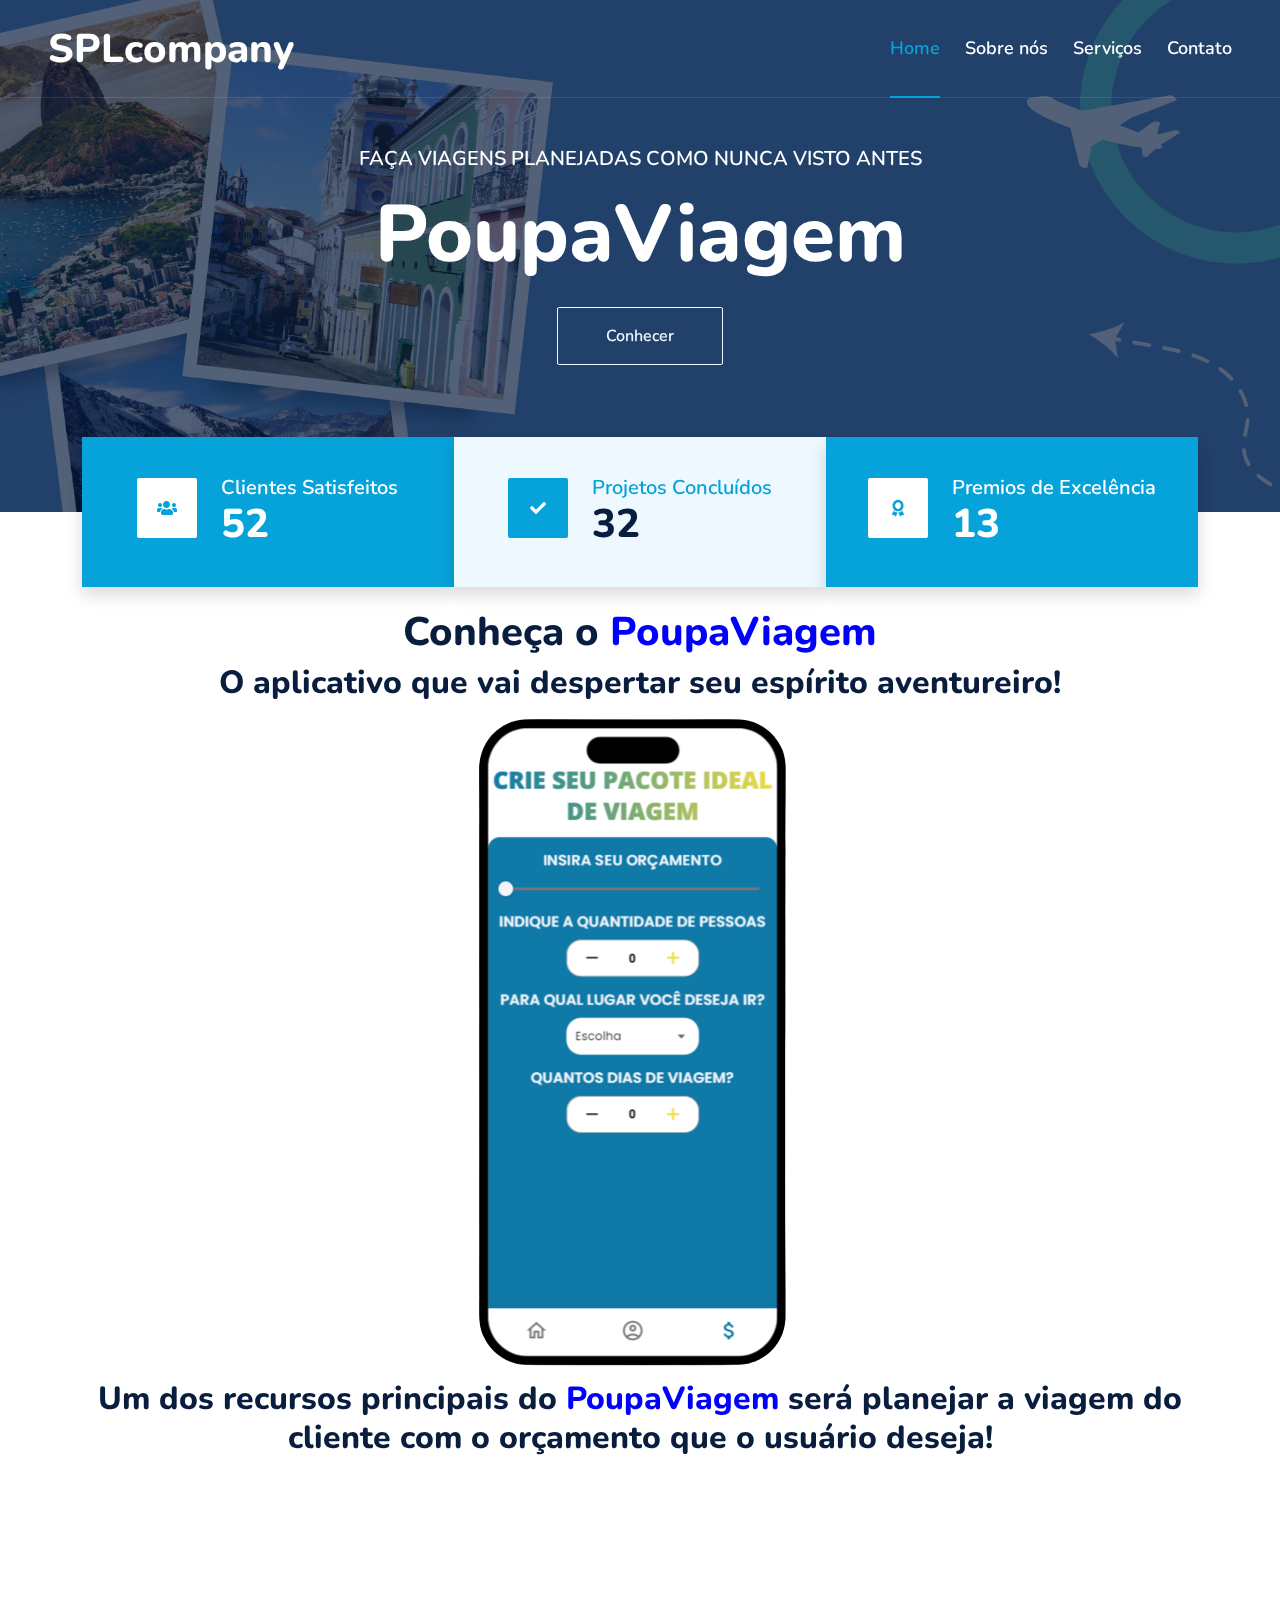
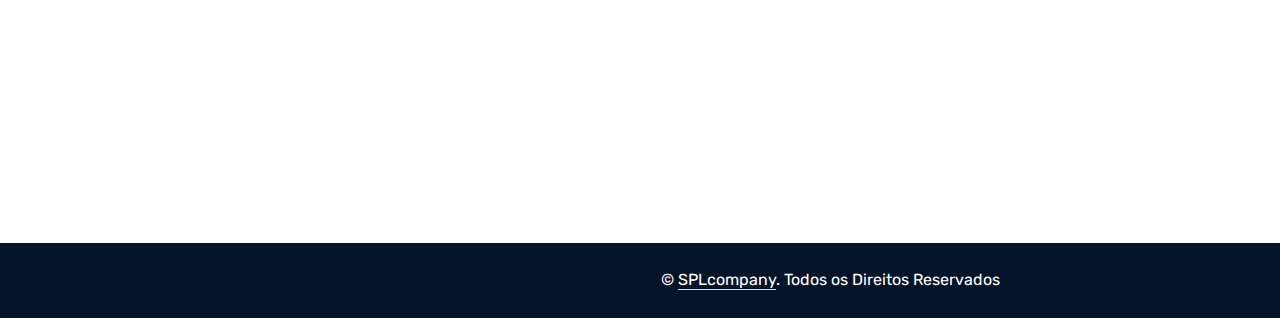
<file: index.html>
<?php

$servidor = "sql311.epizy.com";
$utilizador = "epiz_33761727";
$password = "L09bLqM3aZvh4PY";
$basedados = "epiz_33761727_contato";

$con = new mysqli($servidor, $utilizador,	$password,	$basedados);

if(isset($_POST['submit'])){
  
  $name = $_POST['name'];
  $email = $_POST['email'];
  $tel = $_POST['tel'];
  $subject = $_POST['subject'];

  $result = mysqli_query($con, "INSERT INTO users(name, email, tel, subject) 
      VALUES('$name', '$email', '$tel', '$subject')");
  header("Location: contato.php");
  exit;
};


?>


<!DOCTYPE html>
<html lang="en">

<head>
    <meta charset="utf-8">
    <title>SPLcompany</title>
    <meta content="width=device-width, initial-scale=1.0" name="viewport">
    <meta content="Free HTML Templates" name="keywords">
    <meta content="Free HTML Templates" name="description">

    <!-- Favicon -->
    <link href="img/favicon.ico" rel="icon">

    <!-- Google Web Fonts -->
    <link rel="preconnect" href="https://fonts.googleapis.com">
    <link rel="preconnect" href="https://fonts.gstatic.com" crossorigin>
    <link href="https://fonts.googleapis.com/css2?family=Nunito:wght@400;600;700;800&family=Rubik:wght@400;500;600;700&display=swap" rel="stylesheet">

    <!-- Icon Font Stylesheet -->
    <link href="https://cdnjs.cloudflare.com/ajax/libs/font-awesome/5.10.0/css/all.min.css" rel="stylesheet">
    <link href="https://cdn.jsdelivr.net/npm/bootstrap-icons@1.4.1/font/bootstrap-icons.css" rel="stylesheet">

    <!-- Libraries Stylesheet -->
    <link href="lib/owlcarousel/assets/owl.carousel.min.css" rel="stylesheet">
    <link href="lib/animate/animate.min.css" rel="stylesheet">

    <!-- Customized Bootstrap Stylesheet -->
    <link href="css/bootstrap.min.css" rel="stylesheet">

    <!-- Template Stylesheet -->
    <link href="css/style.css" rel="stylesheet">
</head>

<body>
    <!-- Spinner Start -->
    <div id="spinner" class="show bg-white position-fixed translate-middle w-100 vh-100 top-50 start-50 d-flex align-items-center justify-content-center">
        <div class="spinner"></div>
    </div>
    <!-- Spinner End -->


    <!-- Topbar Start -->
   
    <!-- Topbar End -->


    <!-- Navbar & Carousel Start -->
    <div class="container-fluid position-relative p-0">
        <nav class="navbar navbar-expand-lg navbar-dark px-5 py-3 py-lg-0">
            <a href="index.html" class="navbar-brand p-0">
                <h1 class="m-0"></i>SPLcompany</h1>
            </a>
            <button class="navbar-toggler" type="button" data-bs-toggle="collapse" data-bs-target="#navbarCollapse">
                <span class="fa fa-bars"></span>
            </button>
            <div class="collapse navbar-collapse" id="navbarCollapse">
                <div class="navbar-nav ms-auto py-0">
                    <a href="index.html" class="nav-item nav-link active">Home</a>
                    <a href="about.html" class="nav-item nav-link">Sobre nós</a>
                    <a href="service.html" class="nav-item nav-link">Serviços</a>
                    <a href="contact.html" class="nav-item nav-link">Contato</a>
                </div>
            </div>
        </nav>

        <div id="header-carousel" class="carousel slide carousel-fade" data-bs-ride="carousel">
            <div class="carousel-inner">
                <div class="carousel-item active">
                    <img class="w-100" src="img/banner1.png" alt="Image">
                    <div class="carousel-caption d-flex flex-column align-items-center justify-content-center">
                        <div class="p-3" style="max-width: 900px;">
                            <h5 class="text-white text-uppercase mb-3 animated slideInDown">Faça viagens planejadas como nunca visto antes</h5>
                            <h1 class="display-1 text-white mb-md-4 animated zoomIn">PoupaViagem</h1>
                            <a href="#header" class="btn btn-outline-light py-md-3 px-md-5 animated slideInRight">Conhecer</a>
                        </div>
                    </div>
                </div>
                <!-- <div class="carousel-item">
                    <img class="w-100" src="img/carousel-2.jpg" alt="Image">
                    <div class="carousel-caption d-flex flex-column align-items-center justify-content-center">
                        <div class="p-3" style="max-width: 900px;">
                            <h5 class="text-white text-uppercase mb-3 animated slideInDown">Creative & Innovative</h5>
                            <h1 class="display-1 text-white mb-md-4 animated zoomIn">Creative & Innovative Digital Solution</h1>
                            <a href="quote.html" class="btn btn-primary py-md-3 px-md-5 me-3 animated slideInLeft">Free Quote</a>
                            <a href="" class="btn btn-outline-light py-md-3 px-md-5 animated slideInRight">Contact Us</a>
                        </div>
                    </div>
                </div> -->
            </div>
            <!-- <button class="carousel-control-prev" type="button" data-bs-target="#header-carousel"
                data-bs-slide="prev">
                <span class="carousel-control-prev-icon" aria-hidden="true"></span>
                <span class="visually-hidden">Previous</span>
            </button>
            <button class="carousel-control-next" type="button" data-bs-target="#header-carousel"
                data-bs-slide="next">
                <span class="carousel-control-next-icon" aria-hidden="true"></span>
                <span class="visually-hidden">Next</span>
            </button> -->
        </div>
    </div>
    <!-- Navbar & Carousel End -->


    <!-- Full Screen Search Start -->
    <div class="modal fade" id="searchModal" tabindex="-1">
        <div class="modal-dialog modal-fullscreen">
            <div class="modal-content" style="background: rgba(9, 30, 62, .7);">
                <div class="modal-header border-0">
                    <button type="button" class="btn bg-white btn-close" data-bs-dismiss="modal" aria-label="Close"></button>
                </div>
                <div class="modal-body d-flex align-items-center justify-content-center">
                </div>
            </div>
        </div>
    </div>
    <!-- Full Screen Search End -->


    <!-- Facts Start -->
    <div class="container-fluid facts py-5 pt-lg-0">
        <div class="container py-5 pt-lg-0">
            <div class="row gx-0">
                <div class="col-lg-4 wow zoomIn" data-wow-delay="0.1s">
                    <div class="bg-primary shadow d-flex align-items-center justify-content-center p-4" style="height: 150px;">
                        <div class="bg-white d-flex align-items-center justify-content-center rounded mb-2" style="width: 60px; height: 60px;">
                            <i class="fa fa-users text-primary"></i>
                        </div>
                        <div class="ps-4">
                            <h5 class="text-white mb-0">Clientes Satisfeitos</h5>
                            <h1 class="text-white mb-0" data-toggle="counter-up">147</h1>
                        </div>
                    </div>
                </div>
                <div class="col-lg-4 wow zoomIn" data-wow-delay="0.3s">
                    <div class="bg-light shadow d-flex align-items-center justify-content-center p-4" style="height: 150px;">
                        <div class="bg-primary d-flex align-items-center justify-content-center rounded mb-2" style="width: 60px; height: 60px;">
                            <i class="fa fa-check text-white"></i>
                        </div>
                        <div class="ps-4">
                            <h5 class="text-primary mb-0">Projetos Concluídos</h5>
                            <h1 class="mb-0" data-toggle="counter-up">91</h1>
                        </div>
                    </div>
                </div>
                <div class="col-lg-4 wow zoomIn" data-wow-delay="0.6s">
                    <div class="bg-primary shadow d-flex align-items-center justify-content-center p-4" style="height: 150px;">
                        <div class="bg-white d-flex align-items-center justify-content-center rounded mb-2" style="width: 60px; height: 60px;">
                            <i class="fa fa-award text-primary"></i>
                        </div>
                        <div class="ps-4">
                            <h5 class="text-white mb-0">Premios de Excelência</h5>
                            <h1 class="text-white mb-0" data-toggle="counter-up">37</h1>
                        </div>
                    </div>
                </div>
            </div>
        </div>
    </div>
    <!-- Facts Start -->
    <div class="container-fluid facts py-5 pt-lg-0">
        <div class="container py-5 pt-lg-0">
            <div class="row gx-0">
               <div id ="header" class="header text-center">
                <h1>Conheça o <font color="blue">PoupaViagem</font></h1>
                <h2>O aplicativo que vai despertar seu espírito aventureiro! </h2>
                <img src="img/budget.png" alt="Tela de Budget">
                <h2>Um dos recursos principais do <font color="blue">PoupaViagem</font> será planejar a viagem do cliente com o orçamento que o usuário deseja!</h2>
               </div>
            </div>
        </div>
    </div>
   


    <!-- Service Start -->
    
    <!-- Service End -->


    

    <!-- Footer Start -->
    <div class="container-fluid bg-dark text-light mt-5 wow fadeInUp" data-wow-delay="0.1s">
        <div class="container">
            <div class="row gx-5">
                <div class="col-lg-4 col-md-6 footer-about">
                    <div class="d-flex flex-column align-items-center justify-content-center text-center h-100 bg-primary p-4">
                        <a href="index.html" class="navbar-brand">
                            <h1 class="m-0 text-white">SPLcompany</h1>
                        </a>
                        <p class="mt-3 mb-4">Insira seu email para receberem noticias sobre o mundo da tecnologia</p>
                        <form action="">
                            <div class="input-group">
                                <input type="text" class="form-control border-white p-3" placeholder="Seu melhor email">
                                <button class="btn btn-dark">Inscrever-se</button>
                            </div>
                        </form>
                    </div>
                </div>
                <div class="col-lg-8 col-md-6">
                    <div class="row gx-5">
                        <div class="col-lg-4 col-md-12 pt-5 mb-5">
                            <div class="section-title section-title-sm position-relative pb-3 mb-4">
                                <h3 class="text-light mb-0">Fale Conosco</h3>
                            </div>
                            <div class="d-flex mb-2">
                                <i class="bi bi-envelope-open text-primary me-2"></i>
                                <p class="mb-0">splcompany@gmail.com</p>
                            </div>
                            <div class="d-flex mb-2">
                                <i class="bi bi-telephone text-primary me-2"></i>
                                <p class="mb-0">+55 12 99687 2975</p>
                            </div>
                        </div>
                    </div>
                </div>
            </div>
        </div>
    </div>
    <div class="container-fluid text-white" style="background: #061429;">
        <div class="container text-center">
            <div class="row justify-content-end">
                <div class="col-lg-8 col-md-6">
                    <div class="d-flex align-items-center justify-content-center" style="height: 75px;">
                        <p class="mb-0">&copy; <a class="text-white border-bottom" href="#">SPLcompany</a>. Todos os Direitos Reservados
						
						<!--/*** This template is free as long as you keep the footer author’s credit link/attribution link/backlink. If you'd like to use the template without the footer author’s credit link/attribution link/backlink, you can purchase the Credit Removal License from "https://htmlcodex.com/credit-removal". Thank you for your support. ***/-->
					
                    </div>
                </div>
            </div>
        </div>
    </div>
    <!-- Footer End -->


    <!-- Back to Top -->
    <a href="#" class="btn btn-lg btn-primary btn-lg-square rounded back-to-top"><i class="bi bi-arrow-up"></i></a>


    <!-- JavaScript Libraries -->
    <script src="https://code.jquery.com/jquery-3.4.1.min.js"></script>
    <script src="https://cdn.jsdelivr.net/npm/bootstrap@5.0.0/dist/js/bootstrap.bundle.min.js"></script>
    <script src="lib/wow/wow.min.js"></script>
    <script src="lib/easing/easing.min.js"></script>
    <script src="lib/waypoints/waypoints.min.js"></script>
    <script src="lib/counterup/counterup.min.js"></script>
    <script src="lib/owlcarousel/owl.carousel.min.js"></script>

    <!-- Template Javascript -->
    <script src="js/main.js"></script>
</body>

</html>
</file>
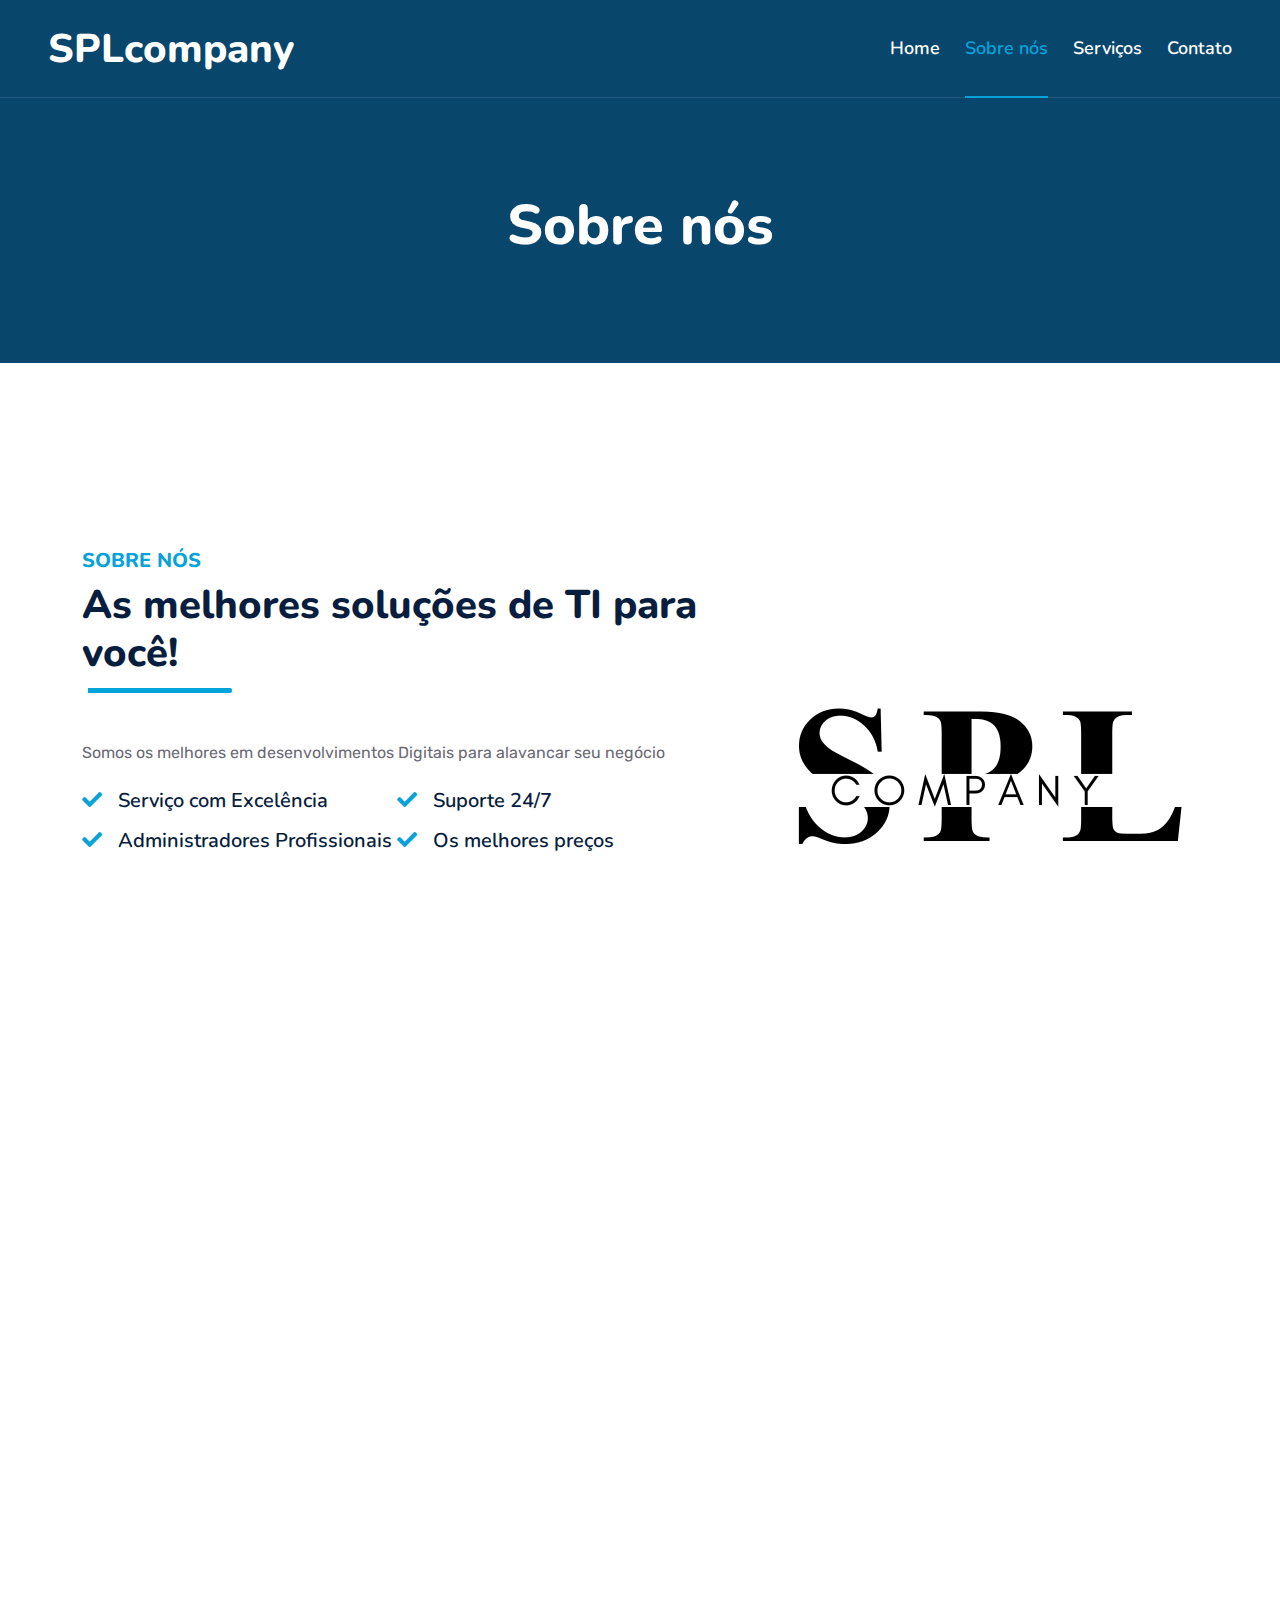
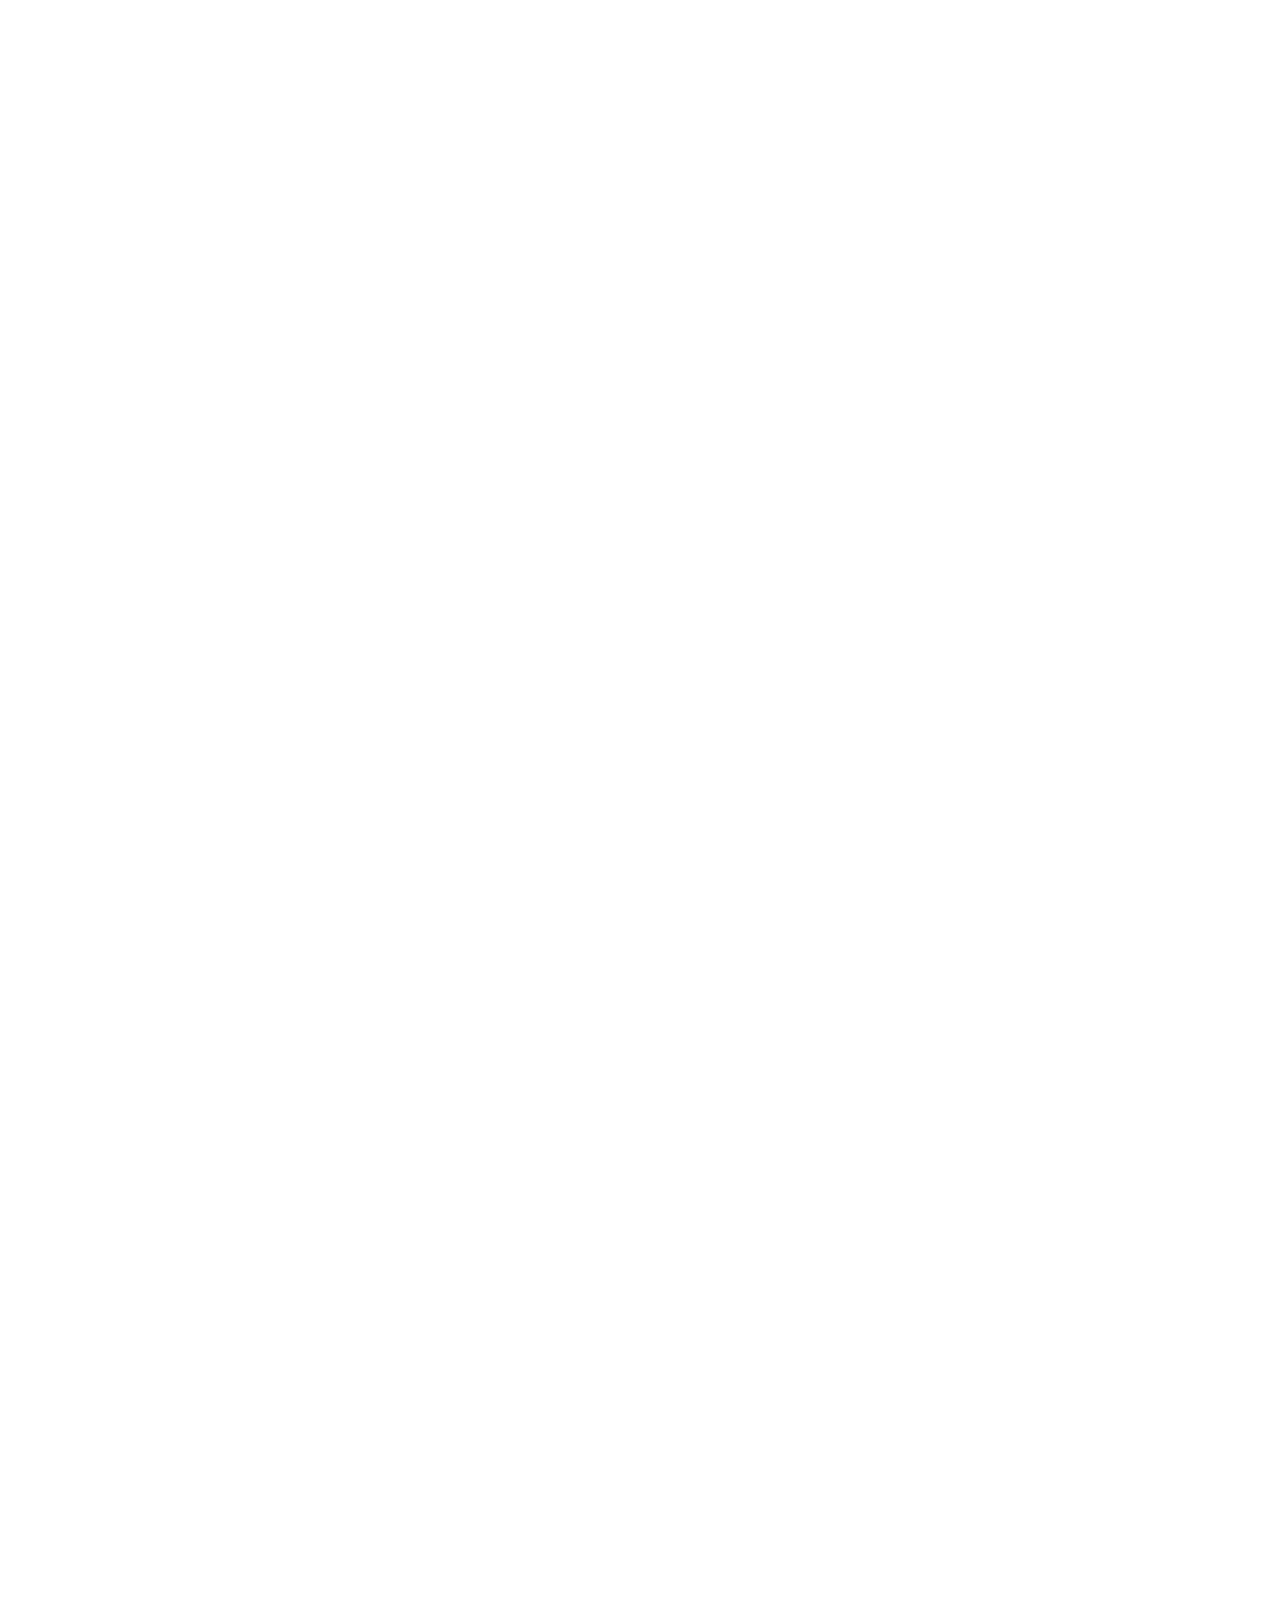
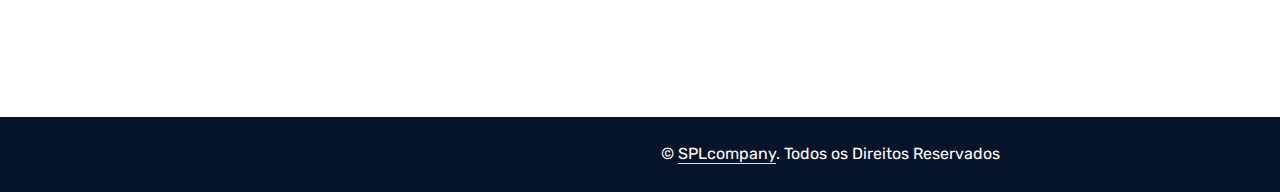
<file: about.html>
<!DOCTYPE html>
<html lang="en">

<head>
    <meta charset="utf-8">
    <title>SPLcompany</title>
    <meta content="width=device-width, initial-scale=1.0" name="viewport">
    <meta content="Free HTML Templates" name="keywords">
    <meta content="Free HTML Templates" name="description">

    <!-- Favicon -->
    <link href="img/favicon.ico" rel="icon">

    <!-- Google Web Fonts -->
    <link rel="preconnect" href="https://fonts.googleapis.com">
    <link rel="preconnect" href="https://fonts.gstatic.com" crossorigin>
    <link href="https://fonts.googleapis.com/css2?family=Nunito:wght@400;600;700;800&family=Rubik:wght@400;500;600;700&display=swap" rel="stylesheet">

    <!-- Icon Font Stylesheet -->
    <link href="https://cdnjs.cloudflare.com/ajax/libs/font-awesome/5.10.0/css/all.min.css" rel="stylesheet">
    <link href="https://cdn.jsdelivr.net/npm/bootstrap-icons@1.4.1/font/bootstrap-icons.css" rel="stylesheet">

    <!-- Libraries Stylesheet -->
    <link href="lib/owlcarousel/assets/owl.carousel.min.css" rel="stylesheet">
    <link href="lib/animate/animate.min.css" rel="stylesheet">

    <!-- Customized Bootstrap Stylesheet -->
    <link href="css/bootstrap.min.css" rel="stylesheet">

    <!-- Template Stylesheet -->
    <link href="css/style.css" rel="stylesheet">
</head>

<body>
    <!-- Spinner Start -->
    <div id="spinner" class="show bg-white position-fixed translate-middle w-100 vh-100 top-50 start-50 d-flex align-items-center justify-content-center">
        <div class="spinner"></div>
    </div>
    <!-- Spinner End -->


    <!-- Topbar Start -->
    
    <!-- Topbar End -->


    <!-- Navbar Start -->
    <div class="container-fluid position-relative p-0">
        <nav class="navbar navbar-expand-lg navbar-dark px-5 py-3 py-lg-0">
            <a href="index.html" class="navbar-brand p-0">
                <h1 class="m-0"></i>SPLcompany</h1>
            </a>
            <button class="navbar-toggler" type="button" data-bs-toggle="collapse" data-bs-target="#navbarCollapse">
                <span class="fa fa-bars"></span>
            </button>
            <div class="collapse navbar-collapse" id="navbarCollapse">
                <div class="navbar-nav ms-auto py-0">
                    <a href="index.html" class="nav-item nav-link">Home</a>
                    <a href="about.html" class="nav-item nav-link active">Sobre nós</a>
                    <a href="service.html" class="nav-item nav-link">Serviços</a>
                    <div class="nav-item dropdown">
                    <a href="contact.html" class="nav-item nav-link">Contato</a>
                </div>
            </div>
        </nav>

        <div class="container-fluid bg-primary py-5 bg-header" style="margin-bottom: 90px;">
            <div class="row py-5">
                <div class="col-12 pt-lg-5 mt-lg-5 text-center">
                    <h1 class="display-4 text-white animated zoomIn">Sobre nós</h1>
                </div>
            </div>
        </div>
    </div>
    <!-- Navbar End -->


    <!-- Full Screen Search Start -->
    <div class="modal fade" id="searchModal" tabindex="-1">
        <div class="modal-dialog modal-fullscreen">
            <div class="modal-content" style="background: rgba(9, 30, 62, .7);">
                <div class="modal-header border-0">
                    <button type="button" class="btn bg-white btn-close" data-bs-dismiss="modal" aria-label="Close"></button>
                </div>
                <div class="modal-body d-flex align-items-center justify-content-center">
                    <div class="input-group" style="max-width: 600px;">
                        <input type="text" class="form-control bg-transparent border-primary p-3" placeholder="Type search keyword">
                        <button class="btn btn-primary px-4"><i class="bi bi-search"></i></button>
                    </div>
                </div>
            </div>
        </div>
    </div>
    <!-- Full Screen Search End -->


    <!-- About Start -->
    <div class="container-fluid py-5 wow fadeInUp" data-wow-delay="0.1s">
        <div class="container py-5">
            <div class="row g-5">
                <div class="col-lg-7">
                    <div class="section-title position-relative pb-3 mb-5">
                        <h5 class="fw-bold text-primary text-uppercase">Sobre nós</h5>
                        <h1 class="mb-0">As melhores soluções de TI para você!</h1>
                    </div>
                    <p class="mb-4">Somos os melhores em desenvolvimentos Digitais para alavancar seu negócio</p>
                    <div class="row g-0 mb-3">
                        <div class="col-sm-6 wow zoomIn" data-wow-delay="0.2s">
                            <h5 class="mb-3"><i class="fa fa-check text-primary me-3"></i>Serviço com Excelência</h5>
                            <h5 class="mb-3"><i class="fa fa-check text-primary me-3"></i>Administradores Profissionais</h5>
                        </div>
                        <div class="col-sm-6 wow zoomIn" data-wow-delay="0.4s">
                            <h5 class="mb-3"><i class="fa fa-check text-primary me-3"></i>Suporte 24/7</h5>
                            <h5 class="mb-3"><i class="fa fa-check text-primary me-3"></i>Os melhores preços</h5>
                        </div>
                    </div>
                    
                    <a href="contact.html" class="btn btn-primary py-3 px-5 mt-3 wow zoomIn" data-wow-delay="0.9s">Tire dúvidas</a>
                </div>
                <div class="col-lg-5" style="min-height: 500px;">
                    <div class="position-relative h-100">
                        <img class="position-absolute w-100 h-100 rounded wow zoomIn" data-wow-delay="0.9s" src="img/logospl.png" style="object-fit: cover;">
                    </div>
                </div>
            </div>
        </div>
    </div>
    <!-- About End -->


   <!-- Team Start-->
    <div class="container-fluid py-5 wow fadeInUp" data-wow-delay="0.1s">
        <div class="container py-5">
            <div class="section-title text-center position-relative pb-3 mb-5 mx-auto" style="max-width: 600px;">
                <h5 class="fw-bold text-primary text-uppercase">Membros do time</h5>
                <h1 class="mb-0">Profissionais que irão alavancar seu negócio</h1>
            </div>
            <div class="row g-4">
                <div class="col-lg-4 wow slideInUp" data-wow-delay="0.3s">
                    <div class="team-item bg-light rounded overflow-hidden">
                        <div class="team-img position-relative overflow-hidden">
                            <img class="img-fluid w-100" src="img/lucas.png" alt="">
                            <div class="team-social">
                                <a class="btn btn-lg btn-primary btn-lg-square rounded" href="https://www.linkedin.com/in/lucas10/"><i class="fab fa-linkedin-in fw-normal"></i></a>
                            </div>
                        </div>
                        <div class="text-center py-4">
                            <h4 class="text-primary">Lucas</h4>
                            <p class="text-uppercase m-0">Product Owner e Desenvolvedor</p>
                        </div>
                    </div>
                </div>
                <div class="col-lg-4 wow slideInUp" data-wow-delay="0.6s">
                    <div class="team-item bg-light rounded overflow-hidden">
                        <div class="team-img position-relative overflow-hidden">
                            <img class="img-fluid w-100" src="img/samuel.png" alt="">
                            <div class="team-social">
                                <a class="btn btn-lg btn-primary btn-lg-square rounded" href="https://www.linkedin.com/in/samuel-silva-2b60b824a/"><i class="fab fa-linkedin-in fw-normal"></i></a>
                            </div>
                        </div>
                        <div class="text-center py-4">
                            <h4 class="text-primary">Samuel</h4>
                            <p class="text-uppercase m-0">Desenvolvedor e Analista de Sistemas</p>
                        </div>
                    </div>
                </div>
                <div class="col-lg-4 wow slideInUp" data-wow-delay="0.9s">
                    <div class="team-item bg-light rounded overflow-hidden">
                        <div class="team-img position-relative overflow-hidden">
                            <img class="img-fluid w-100" src="img/vinicius.png" alt="">
                            <div class="team-social">
                                <a class="btn btn-lg btn-primary btn-lg-square rounded" href="https://www.linkedin.com/in/vinicius-henrique-dos-santos-35a955246/"><i class="fab fa-linkedin-in fw-normal"></i></a>
                            </div>
                        </div>
                        <div class="text-center py-4">
                            <h4 class="text-primary">Vinicius </h4>
                            <p class="text-uppercase m-0">Desenvolvedor</p>
                        </div>
                    </div>
                </div>
                <div class="col-lg-4 wow slideInUp" data-wow-delay="0.9s">
                    <div class="team-item bg-light rounded overflow-hidden">
                        <div class="team-img position-relative overflow-hidden">
                            <img class="img-fluid w-100" src="img/camargo.png" alt="">
                            <div class="team-social">
                                <a class="btn btn-lg btn-primary btn-lg-square rounded" href="https://www.linkedin.com/in/gustavo-camargo-5498a2246/"><i class="fab fa-linkedin-in fw-normal"></i></a>
                            </div>
                        </div>
                        <div class="text-center py-4">
                            <h4 class="text-primary">Gustavo</h4>
                            <p class="text-uppercase m-0">Analista de Banco de Dados</p>
                        </div>
                    </div>
                </div>
                <div class="col-lg-4 wow slideInUp" data-wow-delay="0.9s">
                    <div class="team-item bg-light rounded overflow-hidden">
                        <div class="team-img position-relative overflow-hidden">
                            <img class="img-fluid w-100 " src="img/maria.png" alt="">
                            <div class="team-social">
                                <a class="btn btn-lg btn-primary btn-lg-square rounded" href="https://www.linkedin.com/in/maria-clara-marques-dos-santos-766107247/"><i class="fab fa-linkedin-in fw-normal"></i></a>
                            </div>
                        </div>
                        <div class="text-center py-4">
                            <h4 class="text-primary">Maria Clara </h4>
                            <p class="text-uppercase m-0">Desenvolvedora</p>
                        </div>
                    </div>
                </div>
            </div>
        </div>
    </div> 
    <!-- Team End-->
    

     <!-- Footer Start -->
     <div class="container-fluid bg-dark text-light mt-5 wow fadeInUp" data-wow-delay="0.1s">
        <div class="container">
            <div class="row gx-5">
                <div class="col-lg-4 col-md-6 footer-about">
                    <div class="d-flex flex-column align-items-center justify-content-center text-center h-100 bg-primary p-4">
                        <a href="index.html" class="navbar-brand">
                            <h1 class="m-0 text-white"><i class="fa fa-user-tie me-2"></i>SPLcompany</h1>
                        </a>
                        <p class="mt-3 mb-4">Insira seu email para receberem noticias sobre o mundo da tecnologia</p>
                        <form action="">
                            <div class="input-group">
                                <input type="text" class="form-control border-white p-3" placeholder="Seu melhor email">
                                <button class="btn btn-dark">Inscrever-se</button>
                            </div>
                        </form>
                    </div>
                </div>
                <div class="col-lg-8 col-md-6">
                    <div class="row gx-5">
                        <div class="col-lg-4 col-md-12 pt-5 mb-5">
                            <div class="section-title section-title-sm position-relative pb-3 mb-4">
                                <h3 class="text-light mb-0">Fale Conosco</h3>
                            </div>
                            <div class="d-flex mb-2">
                                <i class="bi bi-envelope-open text-primary me-2"></i>
                                <p class="mb-0">splcompany@gmail.com</p>
                            </div>
                            <div class="d-flex mb-2">
                                <i class="bi bi-telephone text-primary me-2"></i>
                                <p class="mb-0">+55 12 99687 2975</p>
                            </div>
                        </div>
                    </div>
                </div>
            </div>
        </div>
    </div>
    <div class="container-fluid text-white" style="background: #061429;">
        <div class="container text-center">
            <div class="row justify-content-end">
                <div class="col-lg-8 col-md-6">
                    <div class="d-flex align-items-center justify-content-center" style="height: 75px;">
                        <p class="mb-0">&copy; <a class="text-white border-bottom" href="#">SPLcompany</a>. Todos os Direitos Reservados
						
						<!--/*** This template is free as long as you keep the footer author’s credit link/attribution link/backlink. If you'd like to use the template without the footer author’s credit link/attribution link/backlink, you can purchase the Credit Removal License from "https://htmlcodex.com/credit-removal". Thank you for your support. ***/-->
					
                    </div>
                </div>
            </div>
        </div>
    </div>
    <!-- Footer End -->




    <!-- Back to Top -->
    <a href="#" class="btn btn-lg btn-primary btn-lg-square rounded back-to-top"><i class="bi bi-arrow-up"></i></a>


    <!-- JavaScript Libraries -->
    <script src="https://code.jquery.com/jquery-3.4.1.min.js"></script>
    <script src="https://cdn.jsdelivr.net/npm/bootstrap@5.0.0/dist/js/bootstrap.bundle.min.js"></script>
    <script src="lib/wow/wow.min.js"></script>
    <script src="lib/easing/easing.min.js"></script>
    <script src="lib/waypoints/waypoints.min.js"></script>
    <script src="lib/counterup/counterup.min.js"></script>
    <script src="lib/owlcarousel/owl.carousel.min.js"></script>

    <!-- Template Javascript -->
    <script src="js/main.js"></script>
</body>

</html>
</file>
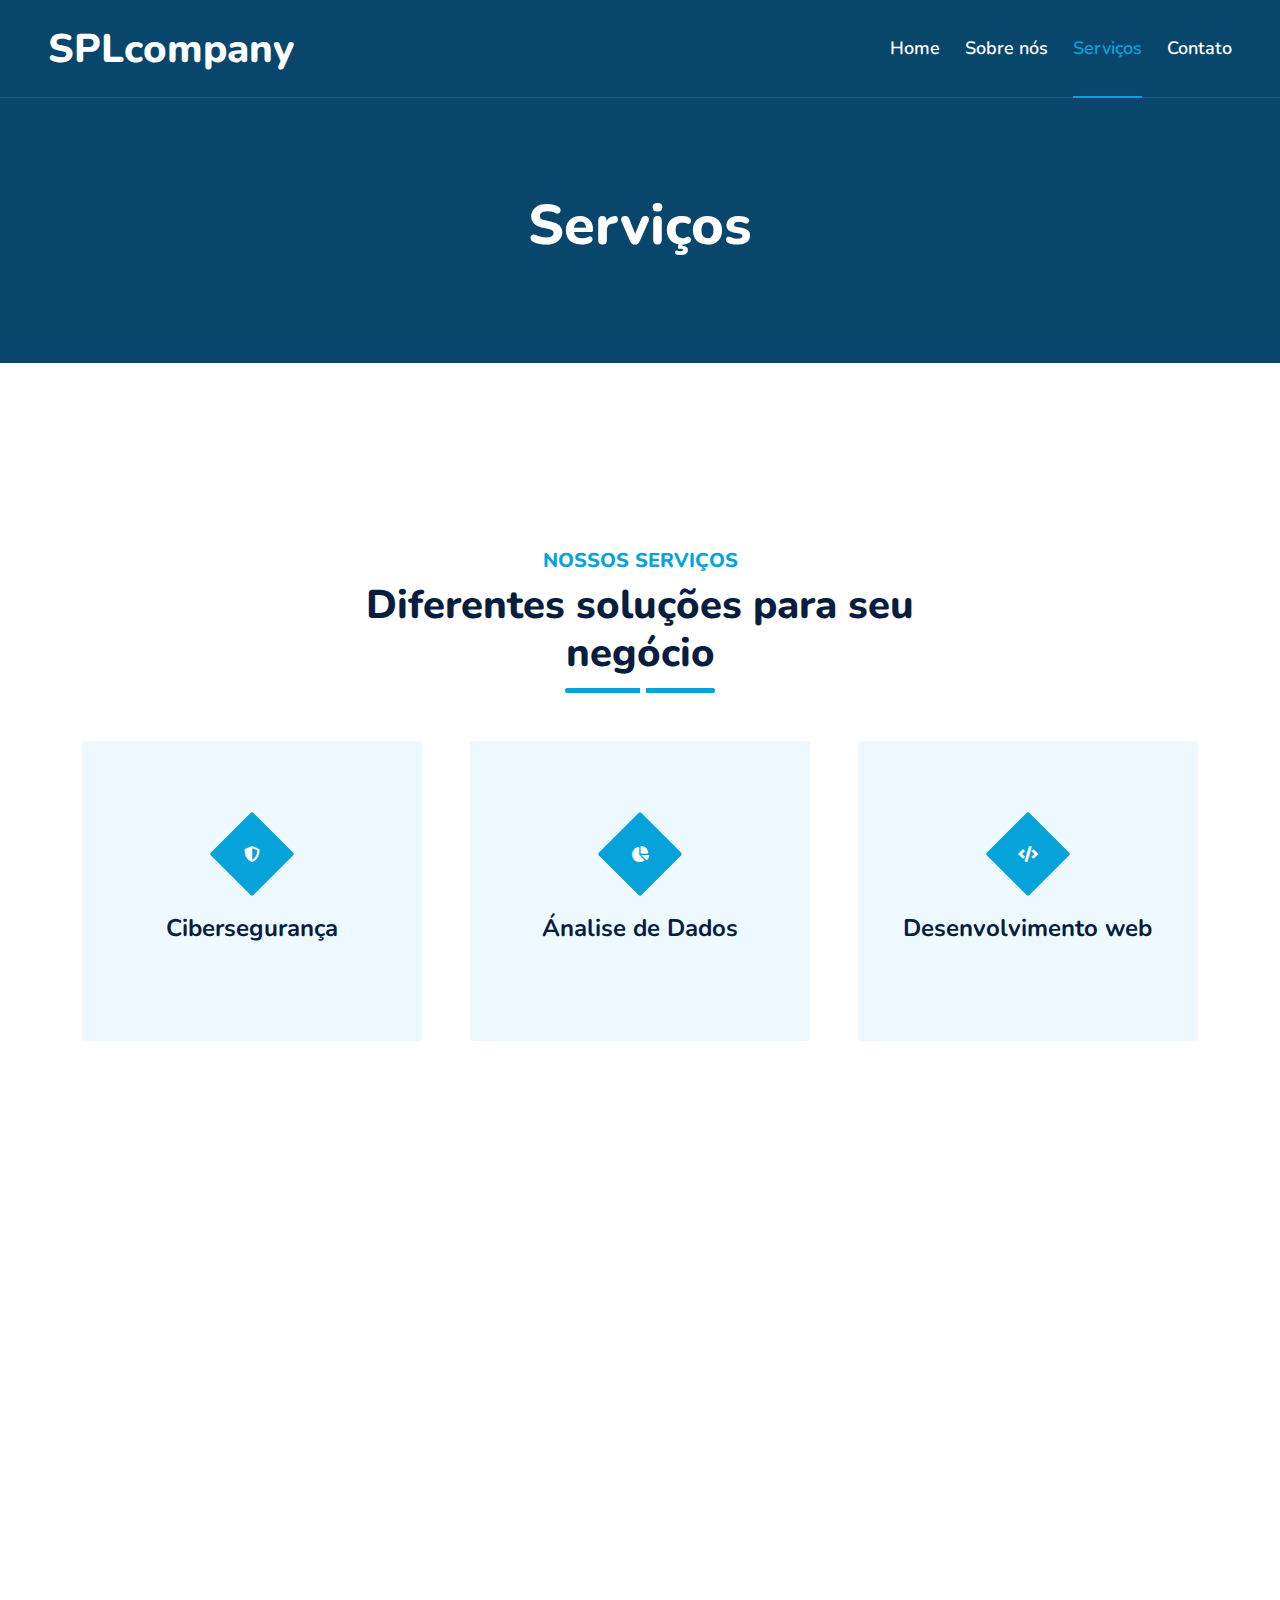
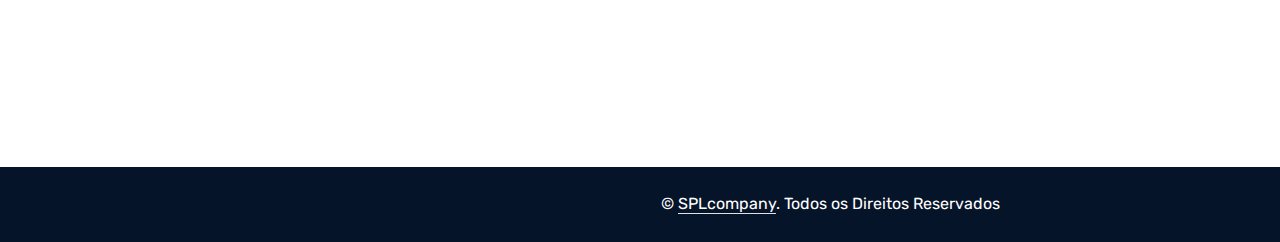
<file: service.html>
<!DOCTYPE html>
<html lang="en">

<head>
    <meta charset="utf-8">
    <title>SPLcompany</title>
    <meta content="width=device-width, initial-scale=1.0" name="viewport">
    <meta content="Free HTML Templates" name="keywords">
    <meta content="Free HTML Templates" name="description">

    <!-- Favicon -->
    <link href="img/favicon.ico" rel="icon">

    <!-- Google Web Fonts -->
    <link rel="preconnect" href="https://fonts.googleapis.com">
    <link rel="preconnect" href="https://fonts.gstatic.com" crossorigin>
    <link href="https://fonts.googleapis.com/css2?family=Nunito:wght@400;600;700;800&family=Rubik:wght@400;500;600;700&display=swap" rel="stylesheet">

    <!-- Icon Font Stylesheet -->
    <link href="https://cdnjs.cloudflare.com/ajax/libs/font-awesome/5.10.0/css/all.min.css" rel="stylesheet">
    <link href="https://cdn.jsdelivr.net/npm/bootstrap-icons@1.4.1/font/bootstrap-icons.css" rel="stylesheet">

    <!-- Libraries Stylesheet -->
    <link href="lib/owlcarousel/assets/owl.carousel.min.css" rel="stylesheet">
    <link href="lib/animate/animate.min.css" rel="stylesheet">

    <!-- Customized Bootstrap Stylesheet -->
    <link href="css/bootstrap.min.css" rel="stylesheet">

    <!-- Template Stylesheet -->
    <link href="css/style.css" rel="stylesheet">
</head>

<body>
    <!-- Spinner Start -->
    <div id="spinner" class="show bg-white position-fixed translate-middle w-100 vh-100 top-50 start-50 d-flex align-items-center justify-content-center">
        <div class="spinner"></div>
    </div>
    <!-- Spinner End -->


    <!-- Topbar Start -->

    <!-- Topbar End -->


    <!-- Navbar Start -->
    <div class="container-fluid position-relative p-0">
        <nav class="navbar navbar-expand-lg navbar-dark px-5 py-3 py-lg-0">
            <a href="index.html" class="navbar-brand p-0">
                <h1 class="m-0">SPLcompany</h1>
            </a>
            <button class="navbar-toggler" type="button" data-bs-toggle="collapse" data-bs-target="#navbarCollapse">
                <span class="fa fa-bars"></span>
            </button>
            <div class="collapse navbar-collapse" id="navbarCollapse">
                <div class="navbar-nav ms-auto py-0">
                    <a href="index.html" class="nav-item nav-link">Home</a>
                    <a href="about.html" class="nav-item nav-link">Sobre nós</a>
                    <a href="service.html" class="nav-item nav-link active">Serviços</a>
                    <a href="contact.html" class="nav-item nav-link">Contato</a>
                </div>
            </div>
        </nav>

        <div class="container-fluid bg-primary py-5 bg-header" style="margin-bottom: 90px;">
            <div class="row py-5">
                <div class="col-12 pt-lg-5 mt-lg-5 text-center">
                    <h1 class="display-4 text-white animated zoomIn">Serviços</h1>
                </div>
            </div>
        </div>
    </div>
    <!-- Navbar End -->


    <!-- Full Screen Search Start -->
    <div class="modal fade" id="searchModal" tabindex="-1">
        <div class="modal-dialog modal-fullscreen">
            <div class="modal-content" style="background: rgba(9, 30, 62, .7);">
                <div class="modal-header border-0">
                    <button type="button" class="btn bg-white btn-close" data-bs-dismiss="modal" aria-label="Close"></button>
                </div>
                <div class="modal-body d-flex align-items-center justify-content-center">
                    <div class="input-group" style="max-width: 600px;">
                        <input type="text" class="form-control bg-transparent border-primary p-3" placeholder="Type search keyword">
                        <button class="btn btn-primary px-4"><i class="bi bi-search"></i></button>
                    </div>
                </div>
            </div>
        </div>
    </div>
    <!-- Full Screen Search End -->


    <!-- Service Start -->
    <div class="container-fluid py-5 wow fadeInUp" data-wow-delay="0.1s">
        <div class="container py-5">
            <div class="section-title text-center position-relative pb-3 mb-5 mx-auto" style="max-width: 600px;">
                <h5 class="fw-bold text-primary text-uppercase">Nossos Serviços</h5>
                <h1 class="mb-0">Diferentes soluções para seu negócio</h1>
            </div>
            <div class="row g-5">
                <div class="col-lg-4 col-md-6 wow zoomIn" data-wow-delay="0.3s">
                    <div class="service-item bg-light rounded d-flex flex-column align-items-center justify-content-center text-center">
                        <div class="service-icon">
                            <i class="fa fa-shield-alt text-white"></i>
                        </div>
                        <h4 class="mb-3">Cibersegurança</h4>
                    </div>
                </div>
                <div class="col-lg-4 col-md-6 wow zoomIn" data-wow-delay="0.6s">
                    <div class="service-item bg-light rounded d-flex flex-column align-items-center justify-content-center text-center">
                        <div class="service-icon">
                            <i class="fa fa-chart-pie text-white"></i>
                        </div>
                        <h4 class="mb-3">Ánalise de Dados</h4>
                    </div>
                </div>
                <div class="col-lg-4 col-md-6 wow zoomIn" data-wow-delay="0.9s">
                    <div class="service-item bg-light rounded d-flex flex-column align-items-center justify-content-center text-center">
                        <div class="service-icon">
                            <i class="fa fa-code text-white"></i>
                        </div>
                        <h4 class="mb-3">Desenvolvimento web</h4>
                    </div>
                </div>
                <div class="col-lg-4 col-md-6 wow zoomIn" data-wow-delay="0.3s">
                    <div class="service-item bg-light rounded d-flex flex-column align-items-center justify-content-center text-center">
                        <div class="service-icon">
                            <i class="fab fa-android text-white"></i>
                        </div>
                        <h4 class="mb-3">Desenvolvimento de Aplicativos</h4>
                    </div>
                </div>
                <div class="col-lg-4 col-md-6 wow zoomIn" data-wow-delay="0.6s">
                    <div class="service-item bg-light rounded d-flex flex-column align-items-center justify-content-center text-center">
                        <div class="service-icon">
                            <i class="fa fa-search text-white"></i>
                        </div>
                        <h4 class="mb-3">Otimização de SEO</h4>
                    </div>
                </div>
                <div class="col-lg-4 col-md-6 wow zoomIn" data-wow-delay="0.9s">
                    <div class="position-relative bg-primary rounded h-100 d-flex flex-column align-items-center justify-content-center text-center p-5">
                        <h3 class="text-white mb-3">Ligue para nós caso tenha alguma dúvida</h3>
                        <h2 class="text-white mb-0">+55 12 99687-2975</h2>
                    </div>
                </div>
            </div>
        </div>
    </div>
    <!-- Service End -->
    

  <!-- Footer Start -->
  <div class="container-fluid bg-dark text-light mt-5 wow fadeInUp" data-wow-delay="0.1s">
    <div class="container">
        <div class="row gx-5">
            <div class="col-lg-4 col-md-6 footer-about">
                <div class="d-flex flex-column align-items-center justify-content-center text-center h-100 bg-primary p-4">
                    <a href="index.html" class="navbar-brand">
                        <h1 class="m-0 text-white">SPLcompany</h1>
                    </a>
                    <p class="mt-3 mb-4">Insira seu email para receberem noticias sobre o mundo da tecnologia</p>
                    <form action="">
                        <div class="input-group">
                            <input type="text" class="form-control border-white p-3" placeholder="Seu melhor email">
                            <button class="btn btn-dark">Inscrever-se</button>
                        </div>
                    </form>
                </div>
            </div>
            <div class="col-lg-8 col-md-6">
                <div class="row gx-5">
                    <div class="col-lg-4 col-md-12 pt-5 mb-5">
                        <div class="section-title section-title-sm position-relative pb-3 mb-4">
                            <h3 class="text-light mb-0">Fale Conosco</h3>
                        </div>
                        <div class="d-flex mb-2">
                            <i class="bi bi-envelope-open text-primary me-2"></i>
                            <p class="mb-0">splcompany@gmail.com</p>
                        </div>
                        <div class="d-flex mb-2">
                            <i class="bi bi-telephone text-primary me-2"></i>
                            <p class="mb-0">+55 12 99687 2975</p>
                        </div>
                    </div>
                </div>
            </div>
        </div>
    </div>
</div>
<div class="container-fluid text-white" style="background: #061429;">
    <div class="container text-center">
        <div class="row justify-content-end">
            <div class="col-lg-8 col-md-6">
                <div class="d-flex align-items-center justify-content-center" style="height: 75px;">
                    <p class="mb-0">&copy; <a class="text-white border-bottom" href="#">SPLcompany</a>. Todos os Direitos Reservados
                    
                    <!--/*** This template is free as long as you keep the footer author’s credit link/attribution link/backlink. If you'd like to use the template without the footer author’s credit link/attribution link/backlink, you can purchase the Credit Removal License from "https://htmlcodex.com/credit-removal". Thank you for your support. ***/-->
                
                </div>
            </div>
        </div>
    </div>
</div>
<!-- Footer End -->



    <!-- Back to Top -->
    <a href="#" class="btn btn-lg btn-primary btn-lg-square rounded back-to-top"><i class="bi bi-arrow-up"></i></a>


    <!-- JavaScript Libraries -->
    <script src="https://code.jquery.com/jquery-3.4.1.min.js"></script>
    <script src="https://cdn.jsdelivr.net/npm/bootstrap@5.0.0/dist/js/bootstrap.bundle.min.js"></script>
    <script src="lib/wow/wow.min.js"></script>
    <script src="lib/easing/easing.min.js"></script>
    <script src="lib/waypoints/waypoints.min.js"></script>
    <script src="lib/counterup/counterup.min.js"></script>
    <script src="lib/owlcarousel/owl.carousel.min.js"></script>

    <!-- Template Javascript -->
    <script src="js/main.js"></script>
</body>

</html>
</file>
<file: css/style.css>
/********** Template CSS **********/
:root {
    --primary: #06A3DA;
    --secondary: #34AD54;
    --light: #EEF9FF;
    --dark: #091E3E;
}

.img-fuid{
    width: 20px;
}

/*** Spinner ***/
.spinner {
    width: 40px;
    height: 40px;
    background: var(--primary);
    margin: 100px auto;
    -webkit-animation: sk-rotateplane 1.2s infinite ease-in-out;
    animation: sk-rotateplane 1.2s infinite ease-in-out;
}

@-webkit-keyframes sk-rotateplane {
    0% {
        -webkit-transform: perspective(120px)
    }
    50% {
        -webkit-transform: perspective(120px) rotateY(180deg)
    }
    100% {
        -webkit-transform: perspective(120px) rotateY(180deg) rotateX(180deg)
    }
}

@keyframes sk-rotateplane {
    0% {
        transform: perspective(120px) rotateX(0deg) rotateY(0deg);
        -webkit-transform: perspective(120px) rotateX(0deg) rotateY(0deg)
    }
    50% {
        transform: perspective(120px) rotateX(-180.1deg) rotateY(0deg);
        -webkit-transform: perspective(120px) rotateX(-180.1deg) rotateY(0deg)
    }
    100% {
        transform: perspective(120px) rotateX(-180deg) rotateY(-179.9deg);
        -webkit-transform: perspective(120px) rotateX(-180deg) rotateY(-179.9deg);
    }
}

#spinner {
    opacity: 0;
    visibility: hidden;
    transition: opacity .5s ease-out, visibility 0s linear .5s;
    z-index: 99999;
}

#spinner.show {
    transition: opacity .5s ease-out, visibility 0s linear 0s;
    visibility: visible;
    opacity: 1;
}


/*** Heading ***/
h1,
h2,
.fw-bold {
    font-weight: 800 !important;
}

h3,
h4,
.fw-semi-bold {
    font-weight: 700 !important;
}

h5,
h6,
.fw-medium {
    font-weight: 600 !important;
}


/*** Button ***/
.btn {
    font-family: 'Nunito', sans-serif;
    font-weight: 600;
    transition: .5s;
}

.btn-primary,
.btn-secondary {
    color: #FFFFFF;
    box-shadow: inset 0 0 0 50px transparent;
}

.btn-primary:hover {
    box-shadow: inset 0 0 0 0 var(--primary);
}

.btn-secondary:hover {
    box-shadow: inset 0 0 0 0 var(--secondary);
}

.btn-square {
    width: 36px;
    height: 36px;
}

.btn-sm-square {
    width: 30px;
    height: 30px;
}

.btn-lg-square {
    width: 48px;
    height: 48px;
}

.btn-square,
.btn-sm-square,
.btn-lg-square {
    padding-left: 0;
    padding-right: 0;
    text-align: center;
}


/*** Navbar ***/
.navbar-dark .navbar-nav .nav-link {
    font-family: 'Nunito', sans-serif;
    position: relative;
    margin-left: 25px;
    padding: 35px 0;
    color: #FFFFFF;
    font-size: 18px;
    font-weight: 600;
    outline: none;
    transition: .5s;
}

.sticky-top.navbar-dark .navbar-nav .nav-link {
    padding: 20px 0;
    color: var(--dark);
}

.navbar-dark .navbar-nav .nav-link:hover,
.navbar-dark .navbar-nav .nav-link.active {
    color: var(--primary);
}

.navbar-dark .navbar-brand h1 {
    color: #FFFFFF;
}

.navbar-dark .navbar-toggler {
    color: var(--primary) !important;
    border-color: var(--primary) !important;
}

@media (max-width: 991.98px) {
    .sticky-top.navbar-dark {
        position: relative;
        background: #FFFFFF;
    }

    .navbar-dark .navbar-nav .nav-link,
    .navbar-dark .navbar-nav .nav-link.show,
    .sticky-top.navbar-dark .navbar-nav .nav-link {
        padding: 10px 0;
        color: var(--dark);
    }

    .navbar-dark .navbar-brand h1 {
        color: var(--primary);
    }
}

@media (min-width: 992px) {
    .navbar-dark {
        position: absolute;
        width: 100%;
        top: 0;
        left: 0;
        border-bottom: 1px solid rgba(256, 256, 256, .1);
        z-index: 999;
    }
    
    .sticky-top.navbar-dark {
        position: fixed;
        background: #FFFFFF;
    }

    .navbar-dark .navbar-nav .nav-link::before {
        position: absolute;
        content: "";
        width: 0;
        height: 2px;
        bottom: -1px;
        left: 50%;
        background: var(--primary);
        transition: .5s;
    }

    .navbar-dark .navbar-nav .nav-link:hover::before,
    .navbar-dark .navbar-nav .nav-link.active::before {
        width: 100%;
        left: 0;
    }

    .navbar-dark .navbar-nav .nav-link.nav-contact::before {
        display: none;
    }

    .sticky-top.navbar-dark .navbar-brand h1 {
        color: var(--primary);
    }
}


/*** Carousel ***/
.carousel-caption {
    top: 0;
    left: 0;
    right: 0;
    bottom: 0;
    background: rgba(9, 30, 62, .7);
    z-index: 0.6;
}

@media (max-width: 576px) {
    .carousel-caption h5 {
        font-size: 14px;
        font-weight: 500 !important;
    }

    .carousel-caption h1 {
        font-size: 30px;
        font-weight: 600 !important;
    }
}

.carousel-control-prev,
.carousel-control-next {
    width: 10%;
}

.carousel-control-prev-icon,
.carousel-control-next-icon {
    width: 3rem;
    height: 3rem;
}


/*** Section Title ***/
.section-title::before {
    position: absolute;
    content: "";
    width: 150px;
    height: 5px;
    left: 0;
    bottom: 0;
    background: var(--primary);
    border-radius: 2px;
}

.section-title.text-center::before {
    left: 50%;
    margin-left: -75px;
}

.section-title.section-title-sm::before {
    width: 90px;
    height: 3px;
}

.section-title::after {
    position: absolute;
    content: "";
    width: 6px;
    height: 5px;
    bottom: 0px;
    background: #FFFFFF;
    -webkit-animation: section-title-run 5s infinite linear;
    animation: section-title-run 5s infinite linear;
}

.section-title.section-title-sm::after {
    width: 4px;
    height: 3px;
}

.section-title.text-center::after {
    -webkit-animation: section-title-run-center 5s infinite linear;
    animation: section-title-run-center 5s infinite linear;
}

.section-title.section-title-sm::after {
    -webkit-animation: section-title-run-sm 5s infinite linear;
    animation: section-title-run-sm 5s infinite linear;
}

@-webkit-keyframes section-title-run {
    0% {left: 0; } 50% { left : 145px; } 100% { left: 0; }
}

@-webkit-keyframes section-title-run-center {
    0% { left: 50%; margin-left: -75px; } 50% { left : 50%; margin-left: 45px; } 100% { left: 50%; margin-left: -75px; }
}

@-webkit-keyframes section-title-run-sm {
    0% {left: 0; } 50% { left : 85px; } 100% { left: 0; }
}


/*** Service ***/
.service-item {
    position: relative;
    height: 300px;
    padding: 0 30px;
    transition: .5s;
}

.service-item .service-icon {
    margin-bottom: 30px;
    width: 60px;
    height: 60px;
    display: flex;
    align-items: center;
    justify-content: center;
    background: var(--primary);
    border-radius: 2px;
    transform: rotate(-45deg);
}

.service-item .service-icon i {
    transform: rotate(45deg);
}

.service-item a.btn {
    position: absolute;
    width: 60px;
    bottom: -48px;
    left: 50%;
    margin-left: -30px;
    opacity: 0;
}

.service-item:hover a.btn {
    bottom: -24px;
    opacity: 1;
}


/*** Testimonial ***/
.testimonial-carousel .owl-dots {
    margin-top: 15px;
    display: flex;
    align-items: flex-end;
    justify-content: center;
}

.testimonial-carousel .owl-dot {
    position: relative;
    display: inline-block;
    margin: 0 5px;
    width: 15px;
    height: 15px;
    background: #DDDDDD;
    border-radius: 2px;
    transition: .5s;
}

.testimonial-carousel .owl-dot.active {
    width: 30px;
    background: var(--primary);
}

.testimonial-carousel .owl-item.center {
    position: relative;
    z-index: 1;
}

.testimonial-carousel .owl-item .testimonial-item {
    transition: .5s;
}

.testimonial-carousel .owl-item.center .testimonial-item {
    background: #FFFFFF !important;
    box-shadow: 0 0 30px #DDDDDD;
}


/*** Team ***/
.team-item {
    transition: .5s;
}

.team-social {
    position: absolute;
    width: 100%;
    height: 100%;
    top: 0;
    left: 0;
    display: flex;
    align-items: center;
    justify-content: center;
    transition: .5s;
}

.team-social a.btn {
    position: relative;
    margin: 0 3px;
    margin-top: 100px;
    opacity: 0;
}

.team-item:hover {
    box-shadow: 0 0 30px #DDDDDD;
}

.team-item:hover .team-social {
    background: rgba(9, 30, 62, .7);
}

.team-item:hover .team-social a.btn:first-child {
    opacity: 1;
    margin-top: 0;
    transition: .3s 0s;
}

.team-item:hover .team-social a.btn:nth-child(2) {
    opacity: 1;
    margin-top: 0;
    transition: .3s .05s;
}

.team-item:hover .team-social a.btn:nth-child(3) {
    opacity: 1;
    margin-top: 0;
    transition: .3s .1s;
}

.team-item:hover .team-social a.btn:nth-child(4) {
    opacity: 1;
    margin-top: 0;
    transition: .3s .15s;
}

.team-item .team-img img,
.blog-item .blog-img img  {
    transition: .5s;
}

.team-item:hover .team-img img,
.blog-item:hover .blog-img img {
    transform: scale(1.15);
}


/*** Miscellaneous ***/
@media (min-width: 991.98px) {
    .facts {
        position: relative;
        margin-top: -75px;
        z-index: 1;
    }
}

.back-to-top {
    position: fixed;
    display: none;
    right: 45px;
    bottom: 45px;
    z-index: 99;
}

.bg-header {
    background: linear-gradient(rgba(9, 30, 62, .7), rgba(9, 30, 62, .7)), url() center center no-repeat;
    background-size: cover;
}

.link-animated a {
    transition: .5s;
}

.link-animated a:hover {
    padding-left: 10px;
}

@media (min-width: 767.98px) {
    .footer-about {
        margin-bottom: -75px;
    }
}
</file>
